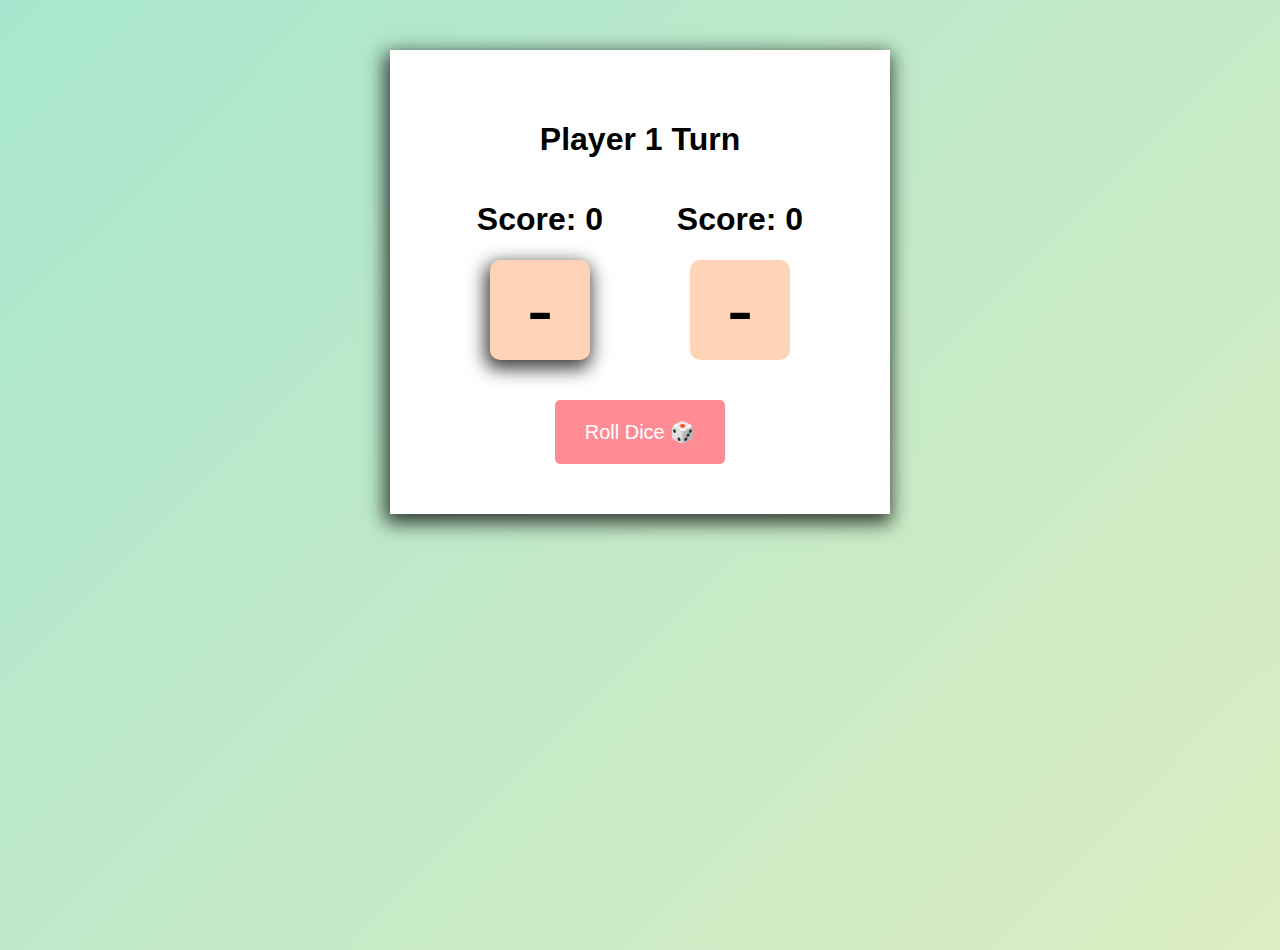
<file: index.html>
<html>
  <head>
    <link rel="stylesheet" href="index.css" />
  </head>
  <body>
    <div class="container">
      <h1 id="message">Player 1 Turn</h1>
      <div class="players">
        <div id="player1">
          <h1>
            Score:
            <span id="player1Scoreboard">0</span>
          </h1>
          <div id="player1Dice" class="dice active">-</div>
        </div>
        <div id="player2">
          <h1>
            Score:
            <span id="player2Scoreboard">0</span>
          </h1>
          <div id="player2Dice" class="dice">-</div>
        </div>
      </div>

      <button id="rollBtn">Roll Dice 🎲</button>
      <button id="resetBtn">Reset Game 🔁</button>
    </div>
    <script src="index.js" type="text/javascript"></script>
  </body>
</html>
</file>
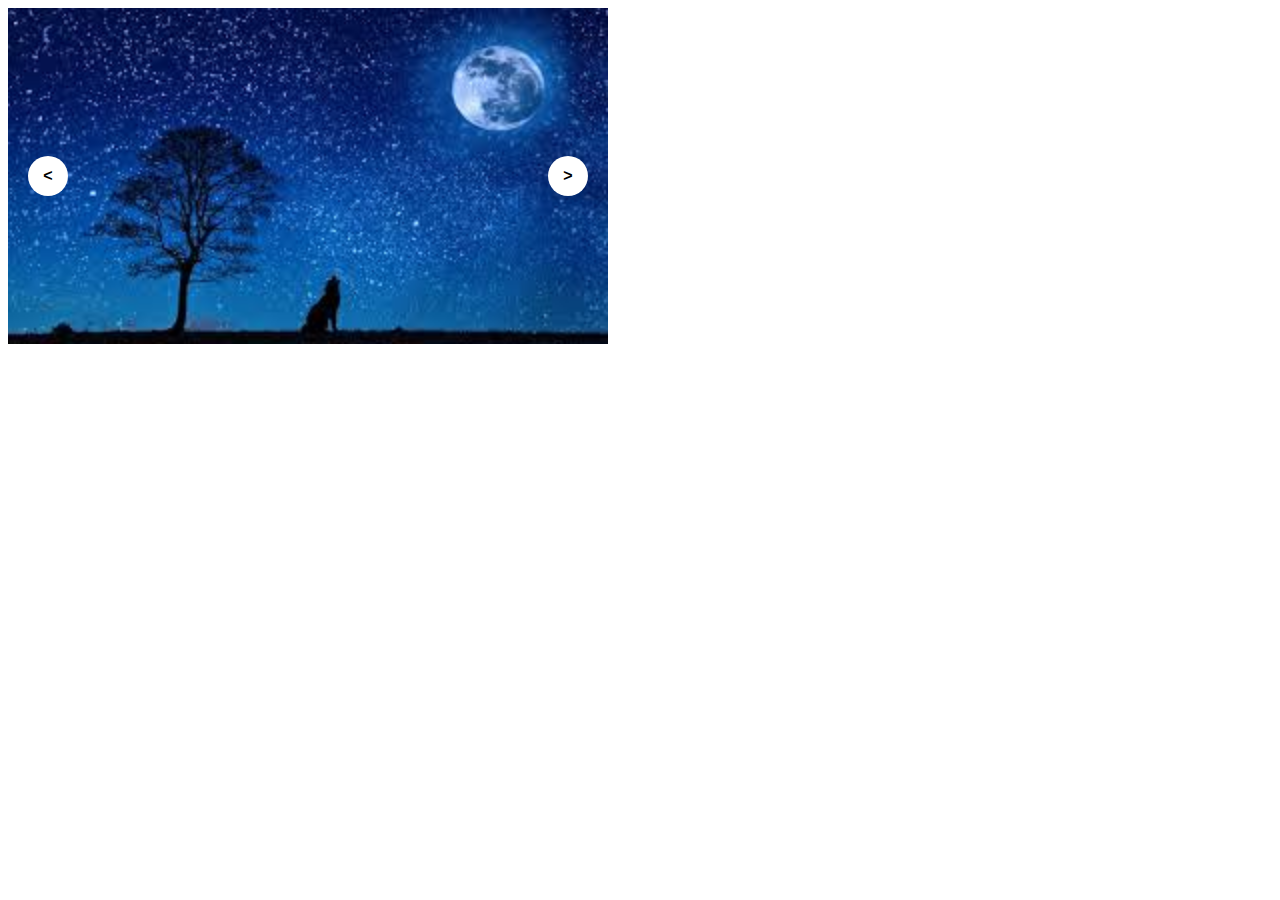
<file: carousel-javascript/index.html>
<html>
  <head>
    <link rel="stylesheet" href="styles.css" />
  </head>
  <body>
    <div class="carousel">
      <div class="carousel-item carousel-item-visible">
        <img src="images/1.jpg" />
      </div>
      <div class="carousel-item">
        <img src="images/2.jpg" />
      </div>
      <div class="carousel-item">
        <img src="images/3.jpg" />
      </div>

      <div class="carousel-actions">
        <button id="carousel-button-prev" aria-label="Previous Slidex">
          <
        </button>
        <button id="carousel-button-next" aria-label="Next Slide">></button>
      </div>
    </div>

    <script src="script.js"></script>
  </body>
</html>
</file>
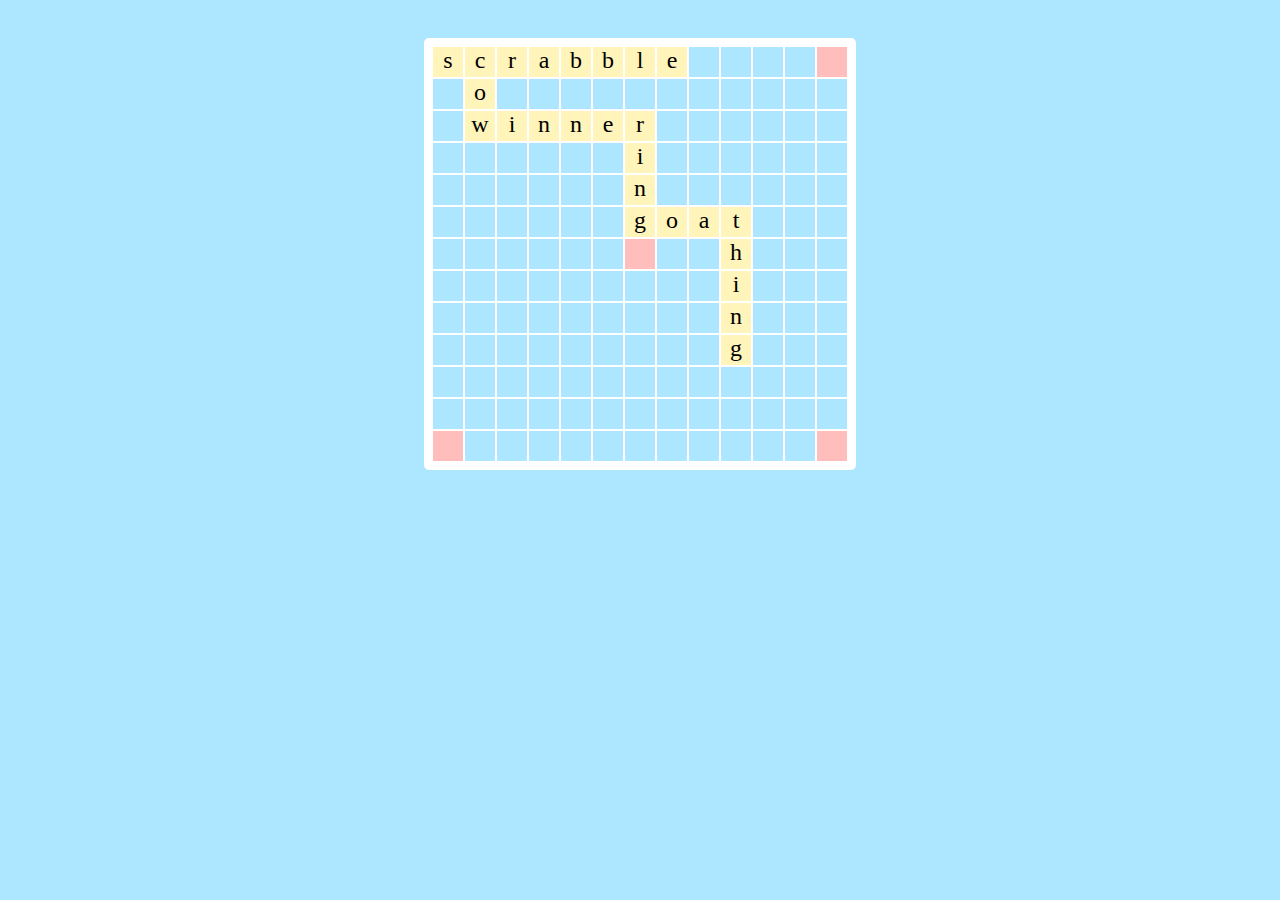
<file: scramble-game/index.html>
<html>
    <head>
      <link rel="stylesheet" href="style.css"></link>
    </head>
    <body>
        
        <div class="grid">
            <div class="triple"></div>
            <div></div>
            <div></div>
            <div></div>
            <div></div>
            <div></div>
            <div></div>
            <div></div>
            <div></div>
            <div></div> 
            <div></div>
            <div></div>
            <div class="triple"></div>
            <div></div>
            <div></div>
            <div></div>
            <div></div>
            <div></div>
            <div></div>
            <div></div> 
            <div></div>
            <div></div>
            <div></div>
            <div></div>
            <div></div>
            <div></div>
            <div></div>
            <div></div>
            <div></div>
            <div></div> 
            <div></div>
            <div></div>
            <div></div>
            <div></div>
            <div></div>
            <div></div>
            <div></div>
            <div></div>
            <div></div>
            <div></div> 
            <div></div>
            <div></div>
            <div></div>
            <div></div>
            <div></div>
            <div></div>
            <div></div>
            <div></div>
            <div></div>
            <div></div> 
            <div></div>
            <div></div>
            <div></div>
            <div></div>
            <div></div>
            <div></div>
            <div></div>
            <div></div>
            <div></div>
            <div></div>
            <div></div>
            <div></div>
            <div></div>
            <div></div> 
            <div></div>
            <div></div>
            <div></div>
            <div></div>
            <div></div>
            <div></div>
            <div></div>
            <div></div>
            <div></div>
            <div></div> 
            <div></div>
            <div></div>
            <div></div>
            <div></div>
            <div></div>
            <div></div>
            <div></div>
            <div></div>
            <div></div>
            <div></div> 
            <div class="triple"></div>
            <div></div>
            <div></div>
            <div></div>
            <div></div>
            <div></div>
            <div></div>
            <div></div>
            <div></div>
            <div></div> 
            <div></div>
            <div></div>
            <div></div>
            <div></div>
            <div></div>
            <div></div>
            <div></div>
            <div></div>
            <div></div>
            <div></div> 
            <div></div>
            <div></div>
            <div></div>
            <div></div>
            <div></div>
            <div></div>
            <div></div>
            <div></div>
            <div></div>
            <div></div> 
            <div></div>
            <div></div>
            <div></div>
            <div></div>
            <div></div>
            <div></div>
            <div></div>
            <div></div>
            <div></div>
            <div></div> 
            <div></div>
            <div></div>
            <div></div>
            <div></div>
            <div></div>
            <div></div>
            <div></div>
            <div></div>
            <div></div>
            <div></div> 
            <div></div>
            <div></div>
            <div></div>
            <div></div>
            <div></div>
            <div></div>
            <div></div>
            <div></div>
            <div></div>
            <div></div> 
            <div></div>
            <div></div>
            <div></div>
            <div></div>
            <div></div>
            <div></div>
            <div></div>
            <div></div>
            <div></div>
            <div></div> 
            <div></div>
            <div></div>
            <div class="triple"></div>
            <div></div>
            <div></div>
            <div></div>
            <div></div>
            <div></div> 
            <div></div>
            <div></div>
            <div></div>
            <div></div>
            <div></div>
            <div></div>
            <div class="triple"></div>
       </div>
      <script src="script.js" type="text/javascript"></script>
    </body>
</html>
</file>
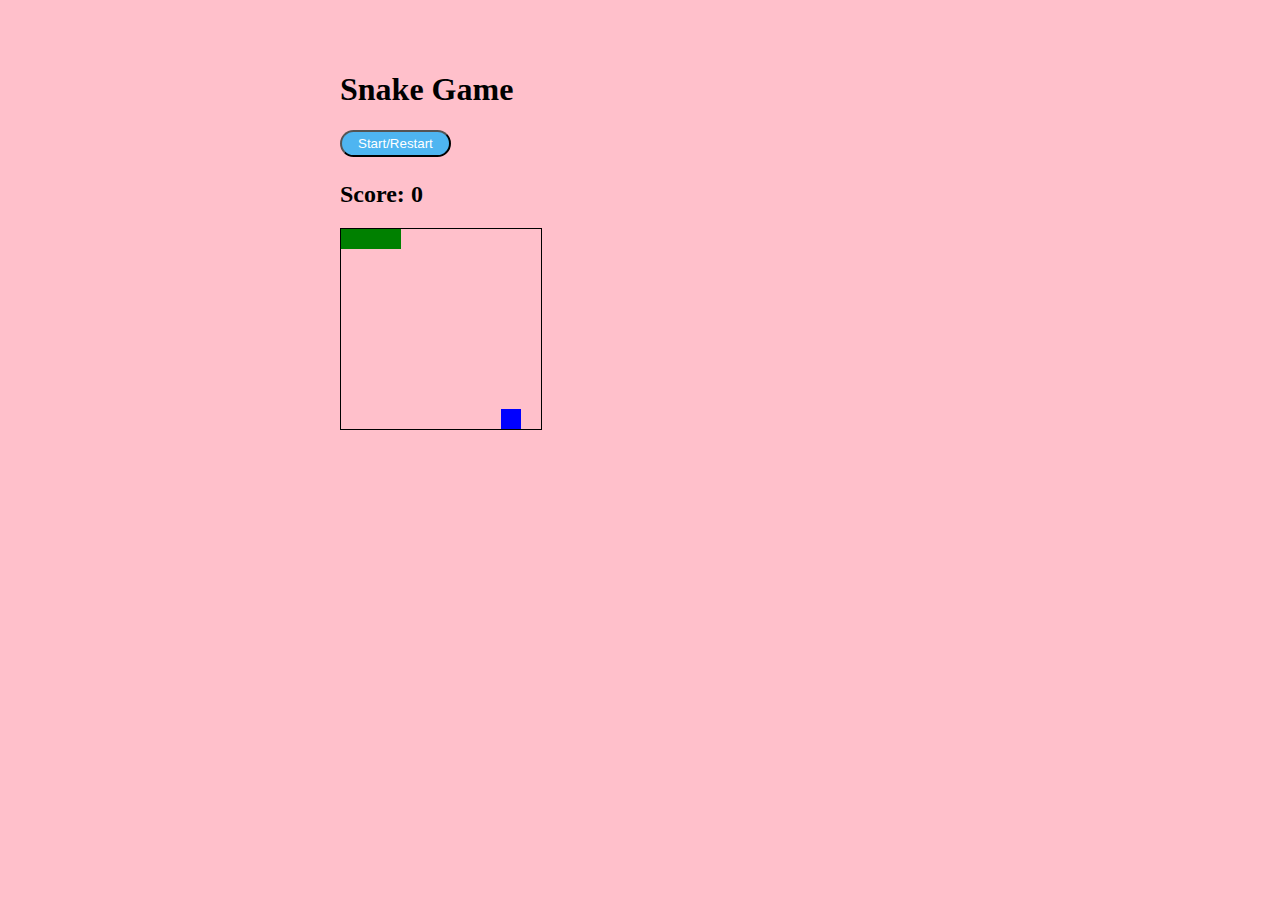
<file: snake-game/index.html>
<html>
  <head>
    <link rel="stylesheet" href="index.css" />
  </head>
  <body>
    <div class="container">
      <h1>Snake Game</h1>

      <button id="start">Start/Restart</button>
      <h2>Score: <span id="score">0</span></h2>
      <div class="grid"></div>
    </div>
    <script src="script.js"></script>
  </body>
</html>
</file>
<file: index.css>
html, body {
    margin: 0;
    padding: 0;
}ahtml, body { 
    --color-1: #a8e6cf;
    --color-2: #dcedc1; 
    --color-3: #ffd3b6; 
    --color-4: #ffaaa5; 
    --color-5: #ff8b94;
    margin: 0;
    padding: 0;
}

body {
    padding-top: 50px;
    background-image: linear-gradient(135deg, var(--color-1) , var(--color-2));
    font-family: 'Roboto', sans-serif;
    height: 100vh;
    color: black;
}

.container {
    width: 400px;
    text-align: center;
    margin: 0 auto;
    background-color: white;
    box-shadow: -2px 6px 18px 3px rgba(0,0,0,0.75);
    padding: 50px;
}

.players {
    width: 100%;
    display: flex;
    justify-content: space-around;
}

.dice {
    border-radius: 10px;
    width: 100px;
    height: 100px;
    background-color: var(--color-3);
    margin: 0 auto;
    font-size: 80px;
    display: flex;
    align-items: center;
    justify-content: center;
}


button {
    color: #fff;
    padding: 20px 30px;
    font-size: 20px;
    margin-top: 40px;
    border: none;
    border-radius: 5px;
    cursor: pointer;
}

#rollBtn {
    background-color: var(--color-5);
}

#resetBtn {
    background-color: var(--color-4);
}

button:focus {
    outline: none;
}

#resetBtn {
    display: none;
}

.active {
    box-shadow: -2px 6px 18px 3px rgba(0,0,0,0.75);
}
</file>
<file: carousel-javascript/styles.css>
.carousel {
  max-width: 600px;
  position: relative;
}

.carousel .carousel-item {
  display: none;
}

.carousel .carousel-item-visible {
  display: block;
  animation: fadeVisibility 0.5s;
}

.carousel .carousel-item img {
  width: 100%;
  max-width: 600px;
  height: auto;
}

.carousel .carousel-actions {
  display: flex;
  width: 100%;
  justify-content: space-between;
  position: absolute;
  top: 50%;
  transform: translateY(-50%);
}

.carousel .carousel-actions button {
  border-radius: 50px;
  background-color: white;
  border: 0;
  font-size: 16px;
  font-weight: bold;
  cursor: pointer;
  width: 40px;
  height: 40px;
}

.carousel .carousel-actions button#carousel-button-prev {
  margin-left: 20px;
}

.carousel .carousel-actions button#carousel-button-next {
  margin-right: 20px;
}

.carousel-items-hidden {
  display: none;
}

@keyframes fadeVisibility {
  0% {
    opacity: 0;
  }
  100% {
    opacity: 1;
  }
}
</file>
<file: scramble-game/style.css>
body {
  background-color: #ace7ff;
  display: flex;
  justify-content: center;
}

.grid {
  margin-top: 30px;
  width: 416px;
  height: 416px;
  border: solid white 8px;
  border-radius: 5px;
  display: flex;
  flex-wrap: wrap;
}

.grid div {
  width: 30px;
  height: 30px;
  border: solid white 0.5px;
  text-align: center;
  font-size: 24px;
}

.triple {
  background-color: #ffbebc;
}

.tile {
  background-color: #fff5ba;
}
</file>
<file: snake-game/index.css>
html,
body {
  margin: 10;
  padding: 10;
  background-color: pink;
}

.container {
  margin: auto;
  width: 50%;
  padding: 10px;
}

.grid {
  display: flex;
  flex-wrap: wrap;
  width: 200px;
  height: 200px;
  border: solid black 1px;
}

.square {
  width: 20px;
  height: 20px;
}

.snake {
  background-color: green;
}

.apple {
  background-color: blue;
}

#start {
  display: inline-block;
  padding: 0.3em 1.2em;
  margin: 0 0.3em 0.3em 0;
  border-radius: 2em;
  box-sizing: border-box;
  text-decoration: none;
  font-family: "Roboto", sans-serif;
  font-weight: 300;
  color: #ffffff;
  background-color: #4eb5f1;
  text-align: center;
  transition: all 0.2s;
}
</file>
